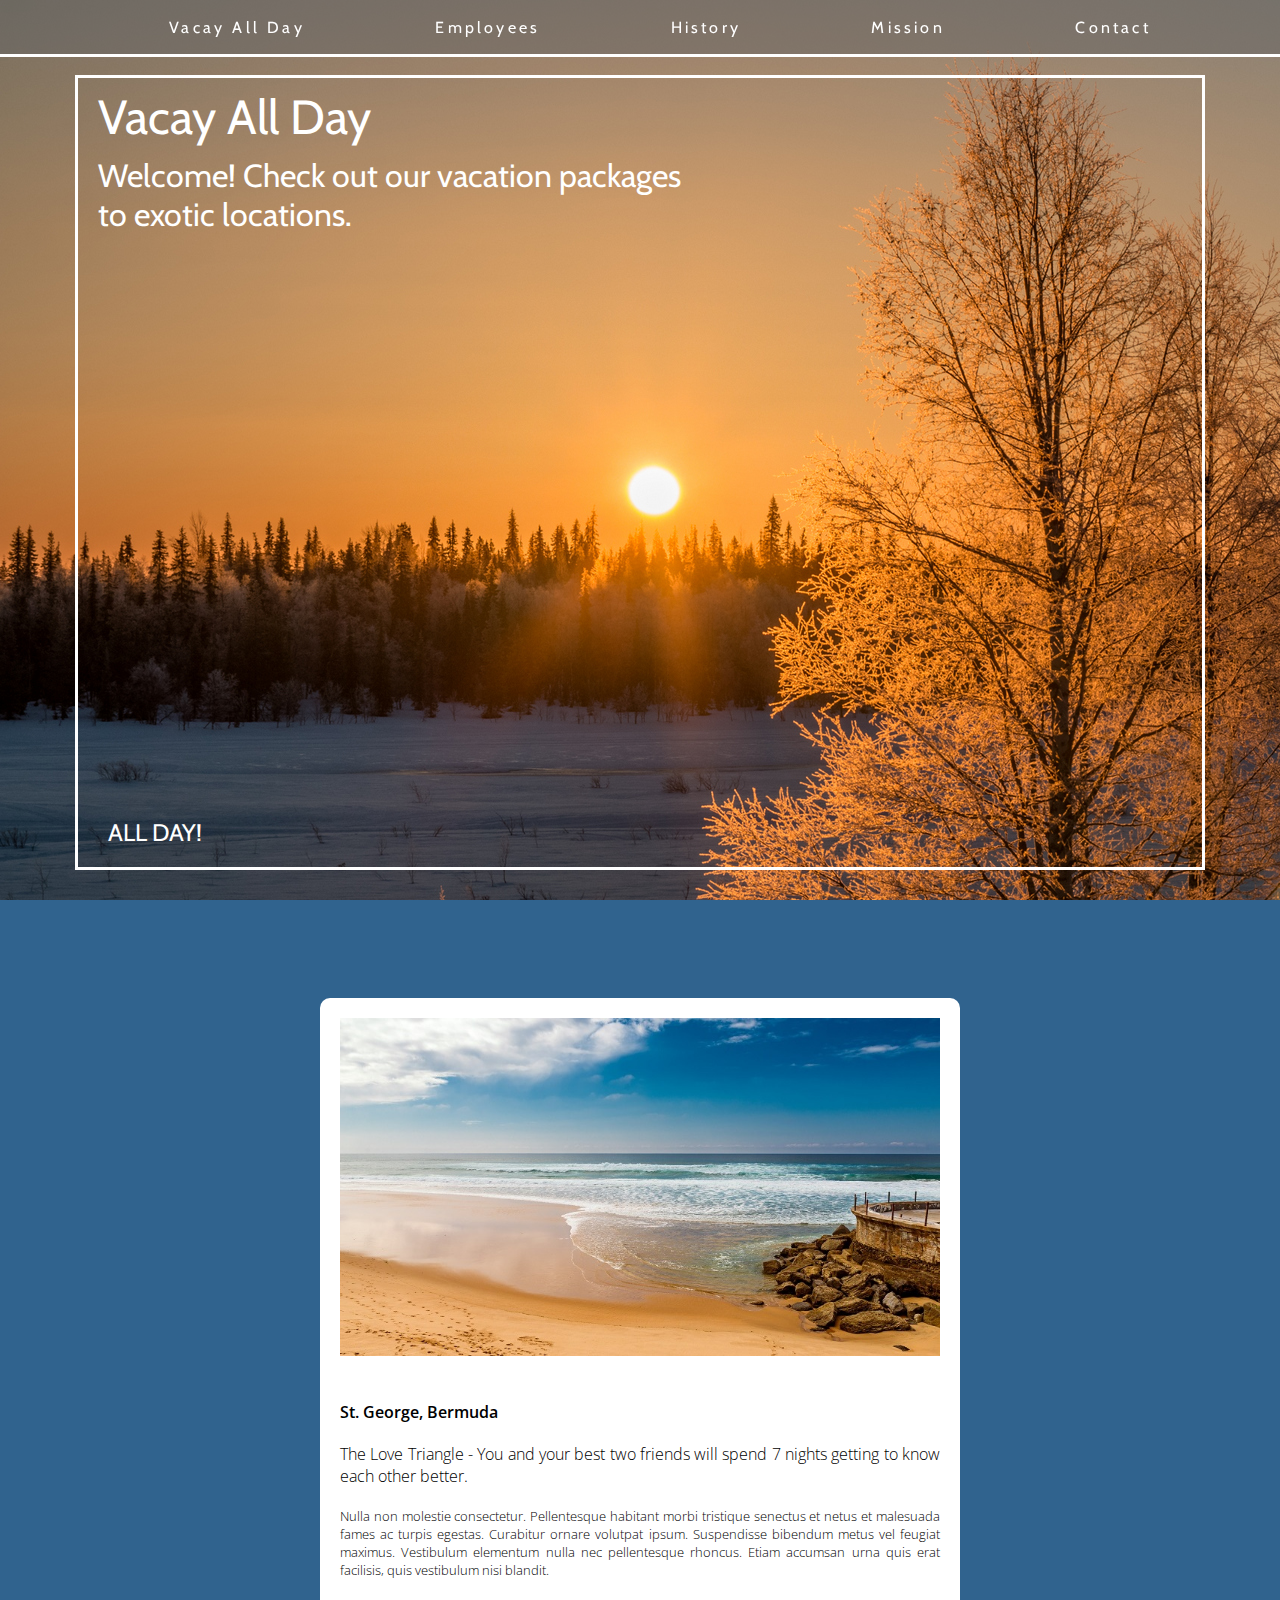
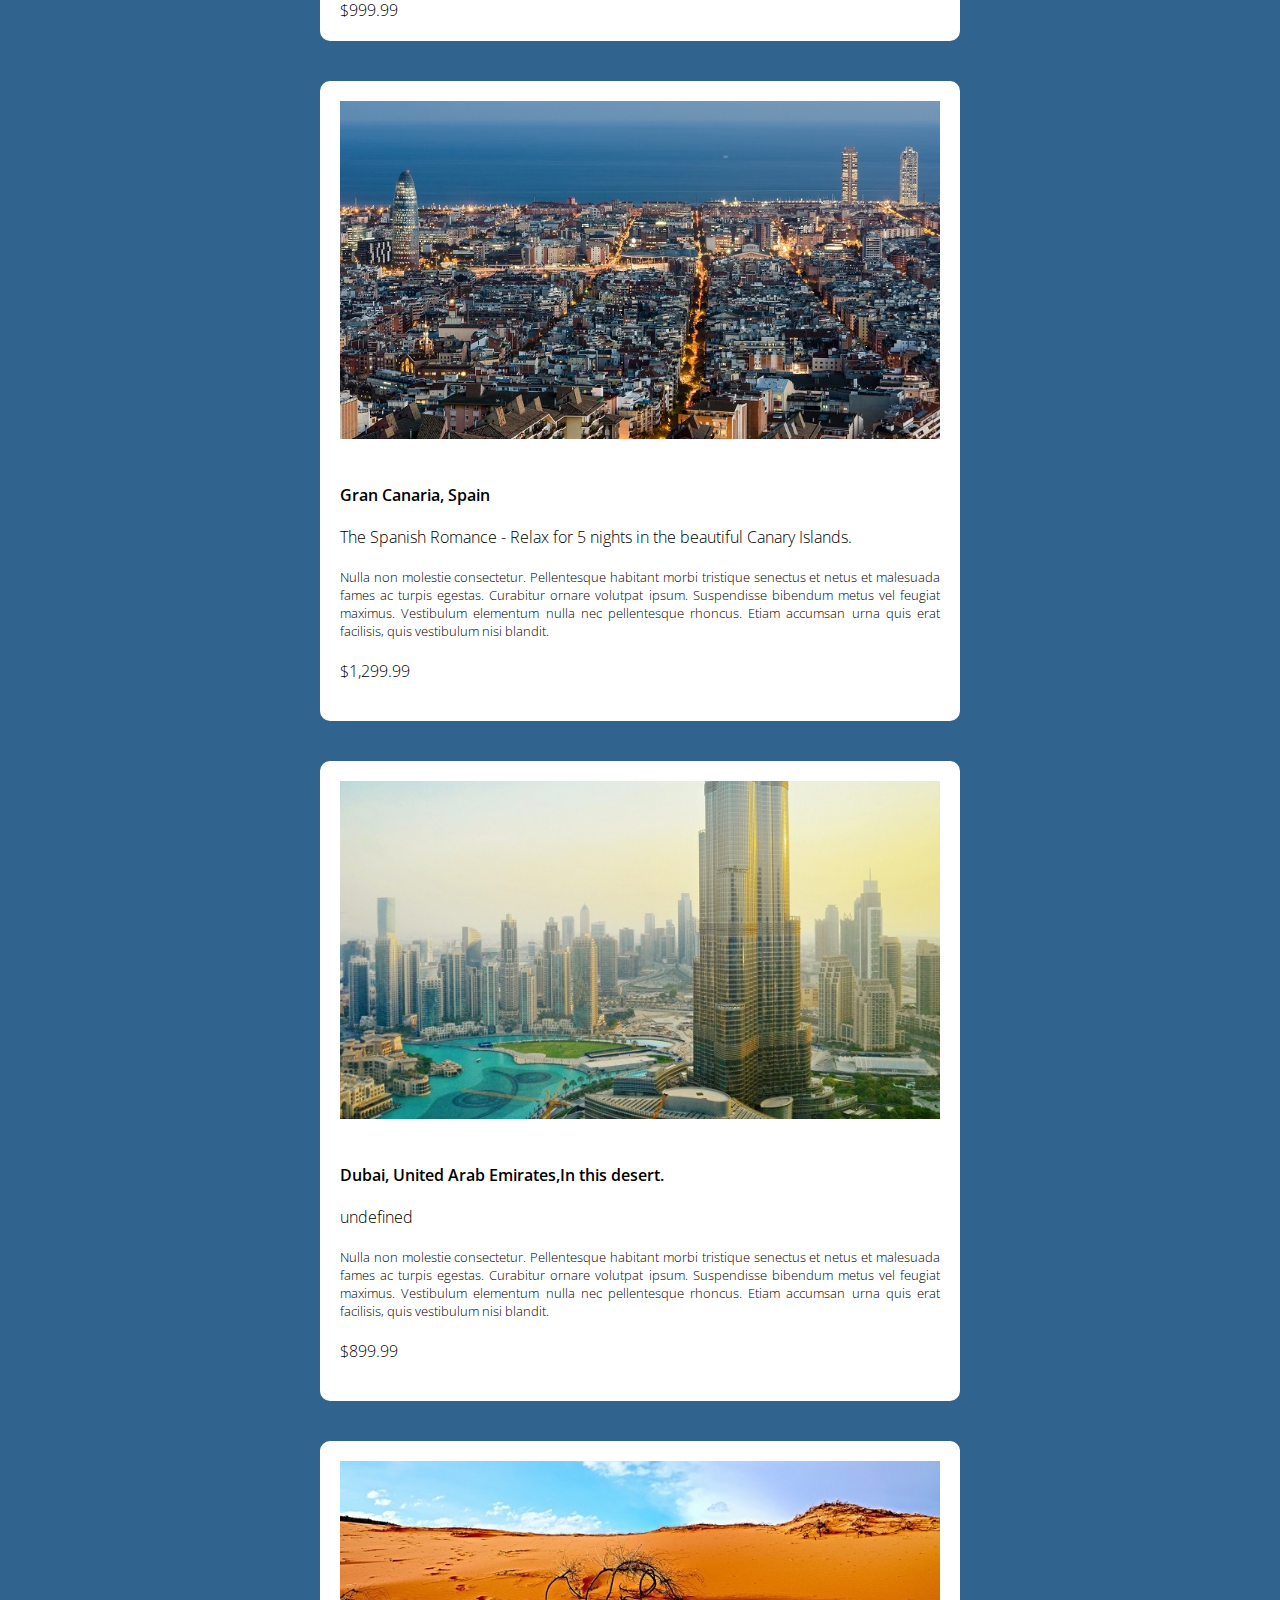
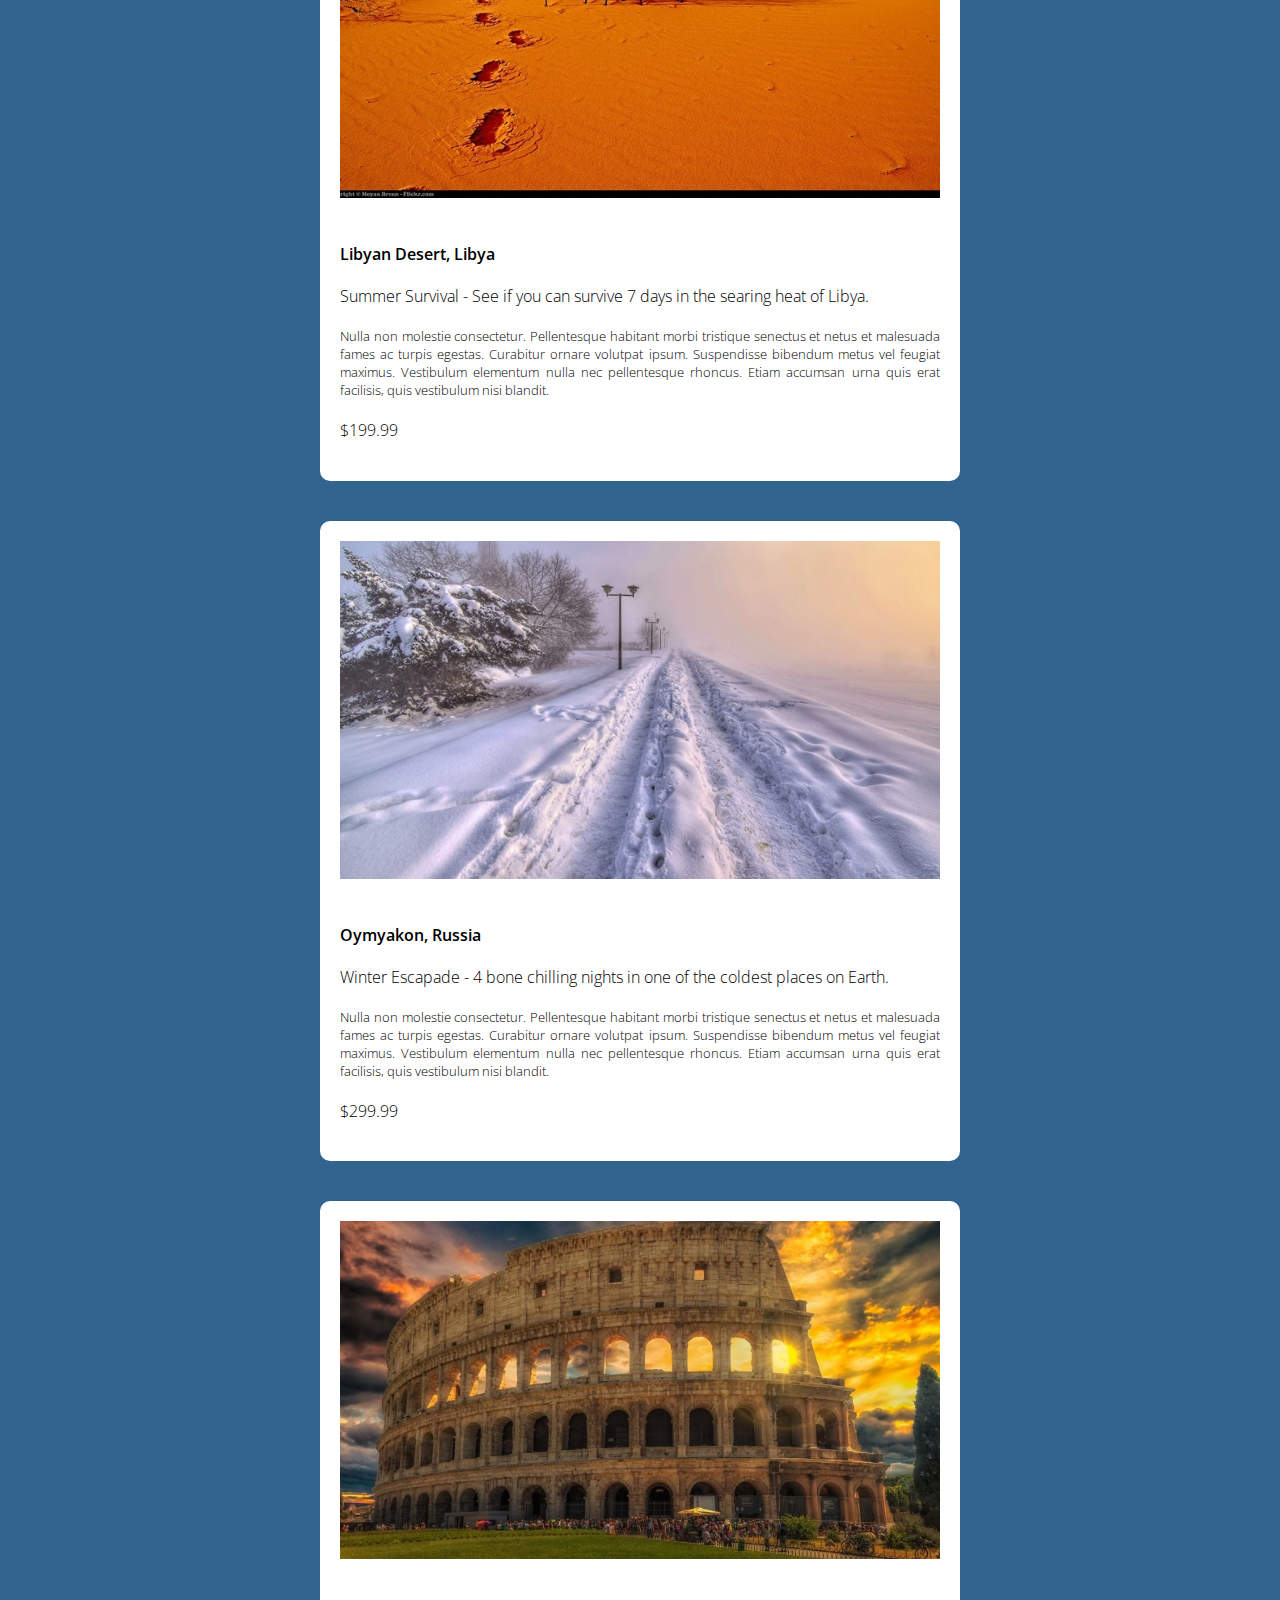
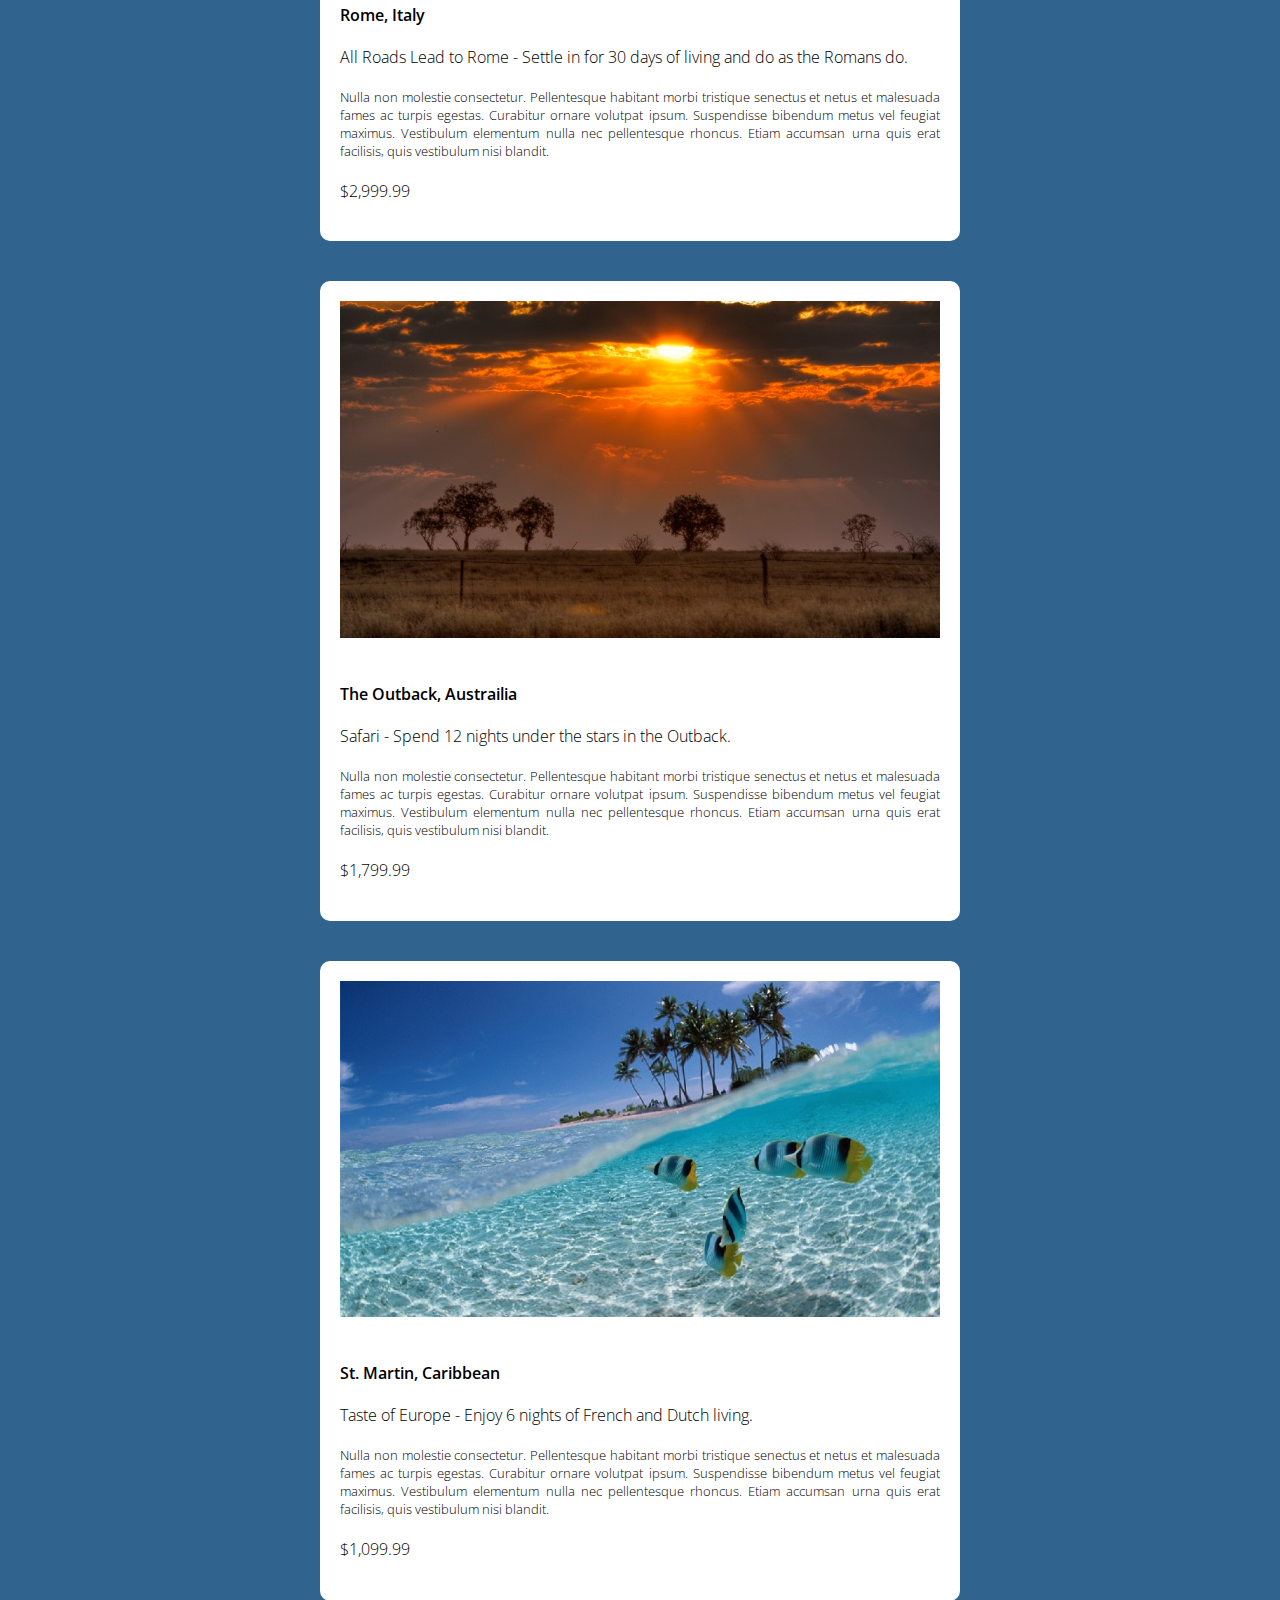
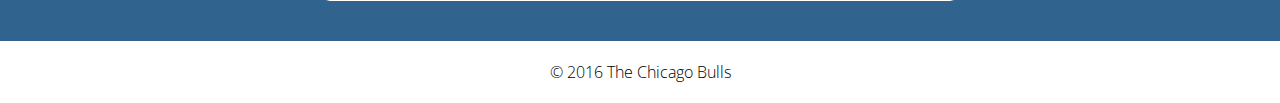
<file: index.html>
<!DOCTYPE html>
<html>
<head>
	<meta charset="utf-8">
	<meta http-equiv="X-UA-Compatible" content="IE=edge">
	<title>Placeholder</title>
	<link rel="stylesheet" href="css/stylez.css">
	<link href='https://fonts.googleapis.com/css?family=Cabin|Open+Sans:300,600' rel='stylesheet' type='text/css'>
</head>
<body>

	<header id="main-header">
	</header>

	<div id="cover">

		<section class="cover-text">

			<h1>Vacay All Day</h1>
			<h2>Welcome! Check out our vacation packages to exotic locations.</h2>

			<h4>ALL DAY!</h4>

		</section>

	</div>

	<div id="wrapper">

			<div id="cards"></div>

		</article>

	</div>

	<footer id="main-footer">
		<p>&copy; 2016 The Chicago Bulls</p>
	</footer>
	<script src="script.js" type="text/javascript" charset="utf-8"></script>
</body>
</html>
</file>
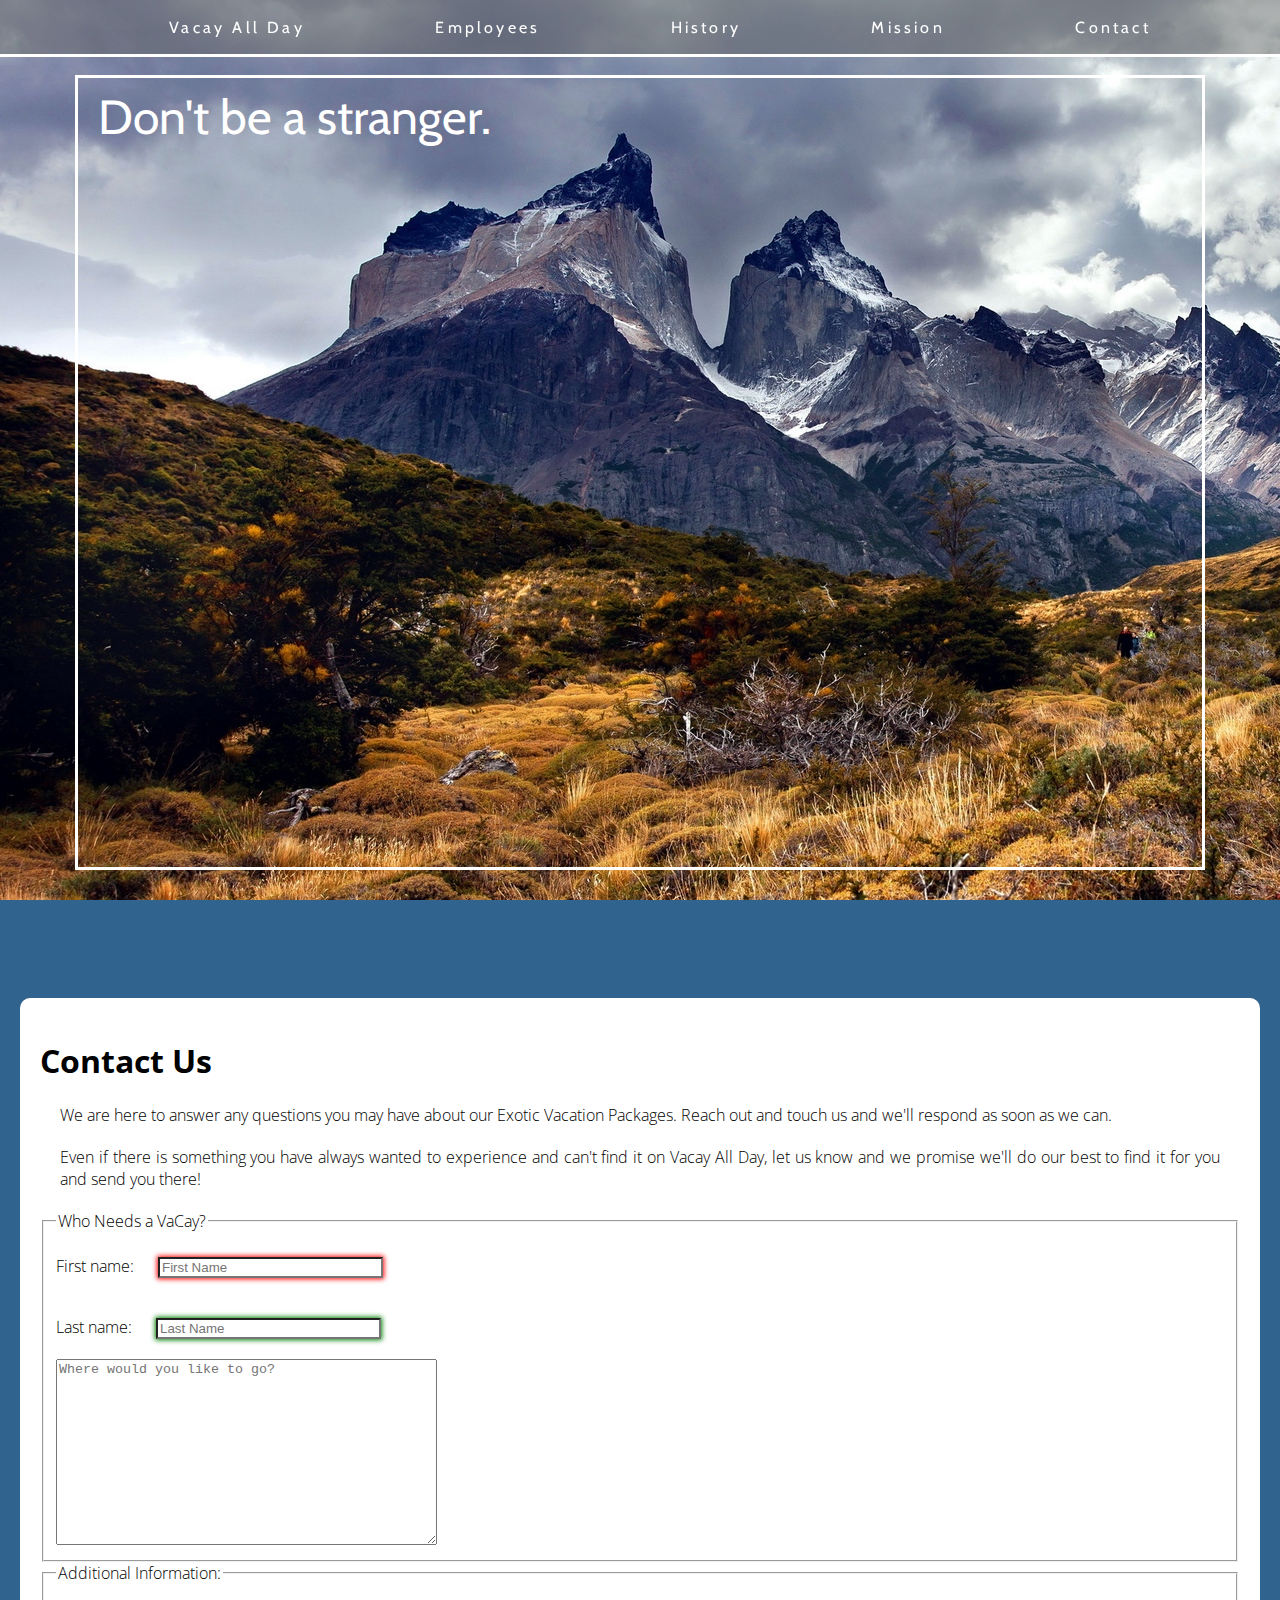
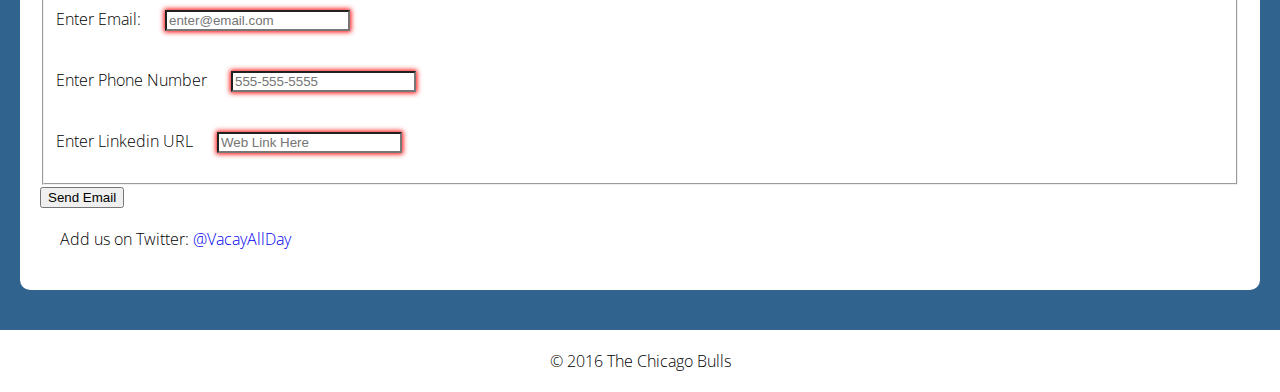
<file: contact.html>
<!DOCTYPE html>
<html>
<head>
	<meta charset="utf-8">
	<meta http-equiv="X-UA-Compatible" content="IE=edge">
	<title>Placeholder</title>
	<link rel="stylesheet" href="css/stylez.css">
	<link href='https://fonts.googleapis.com/css?family=Cabin|Open+Sans:300,600' rel='stylesheet' type='text/css'>
</head>
<body>

	<header id="main-header">
	</header>

<div id="cover-contact">

		<section class="cover-text">

			<h1>Don't be a stranger.</h1>

		</section>

	</div>

	<div id="wrapper">

		<article class="page">
				<section class="page-content">
				<h1>Contact Us</h1>
				<p>We are here to answer any questions you may have about our Exotic Vacation Packages. Reach out and touch us and we'll respond as soon as we can.</p>
				<p>Even if there is something you have always wanted to experience and can't find it on Vacay All Day, let us know and we promise we'll do our best to find it for you and send you there!</p>
				<form action="contact_submit" method="post" accept-charset="utf-8">
					<fieldset>
						<legend>Who Needs a VaCay?</legend>
						<div>
							<label for="FirstName">First name: </label>
							<input type="text" id="FirstName" name="FirstName" size="25" maxlength="40" placeholder="First Name" required="">
						</div>

						<div>
							<label for="LastName">Last name: </label>
							<input type="text" id="LastName" name="LastName" size="25" maxlength="40" placeholder="Last Name">
						</div>

						<div>
							<textarea name="comments" rows="12" cols="45" placeholder="Where would you like to go?"></textarea>
						</div>
					</fieldset>

					<fieldset>
			  			<legend>Additional Information:</legend>
			  			<label for="email">Enter Email:<label>
			  			<input type="email" id="email" placeholder="enter@email.com" required=""><br>
			  			<label for="phone-number">Enter Phone Number</label>
			  			<input type="tel" pattern='\d{3}[\-]\d{3}[\-]\d{4}' id="phone-number" placeholder="555-555-5555" required><br>
			  			<label for="linkedin-url">Enter Linkedin URL</label>
			  			<input type="url" pattern"[\http]*[\.com]" id="linkedin-url" placeholder="Web Link Here" required><br>
	  				</fieldset>
					<div><button type="submit">Send Email</button></div>

				</form>
				<p>Add us on Twitter: <a href="#">@VacayAllDay</a></p>

			</section>
		</article>

	</div>

	<footer id="main-footer">
		<p>&copy; 2016 The Chicago Bulls</p>
	</footer>
	<script src="scriptNav.js" type="text/javascript" charset="utf-8"></script>
</body>
</html>
</file>
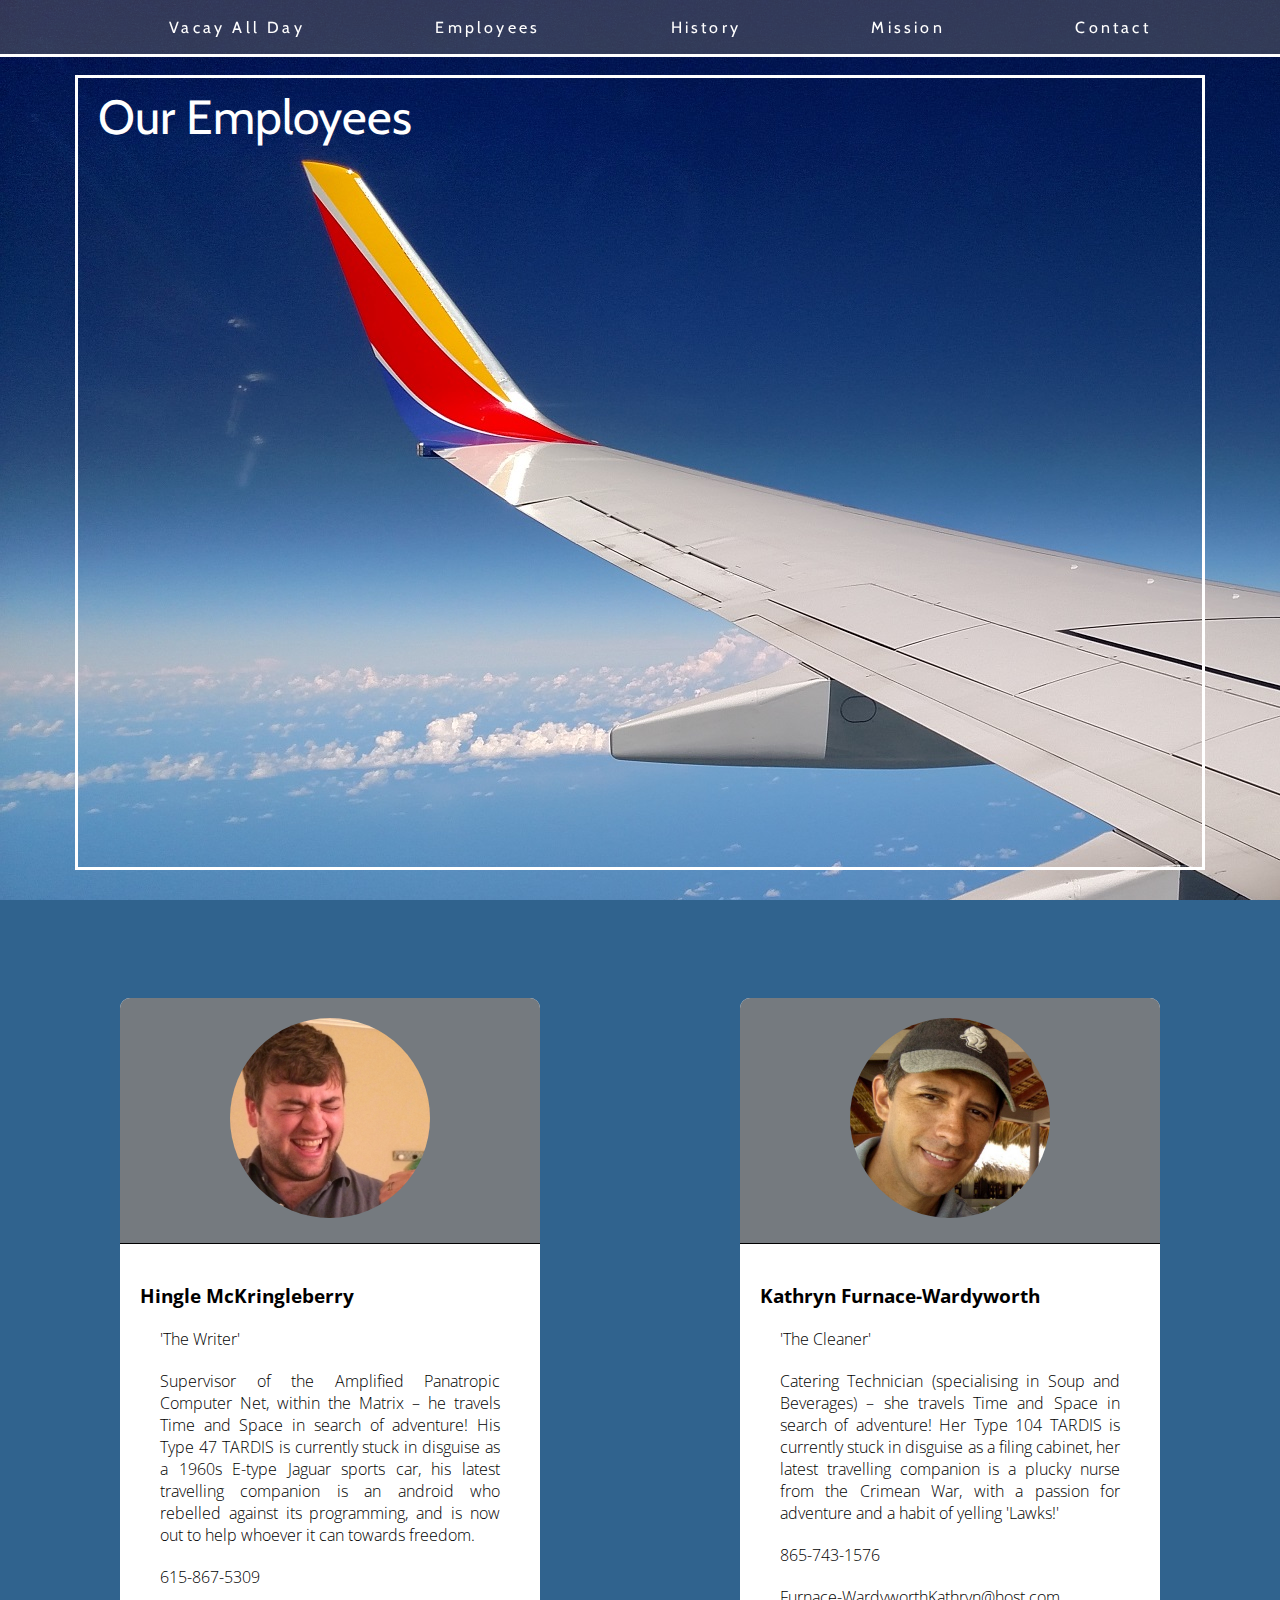
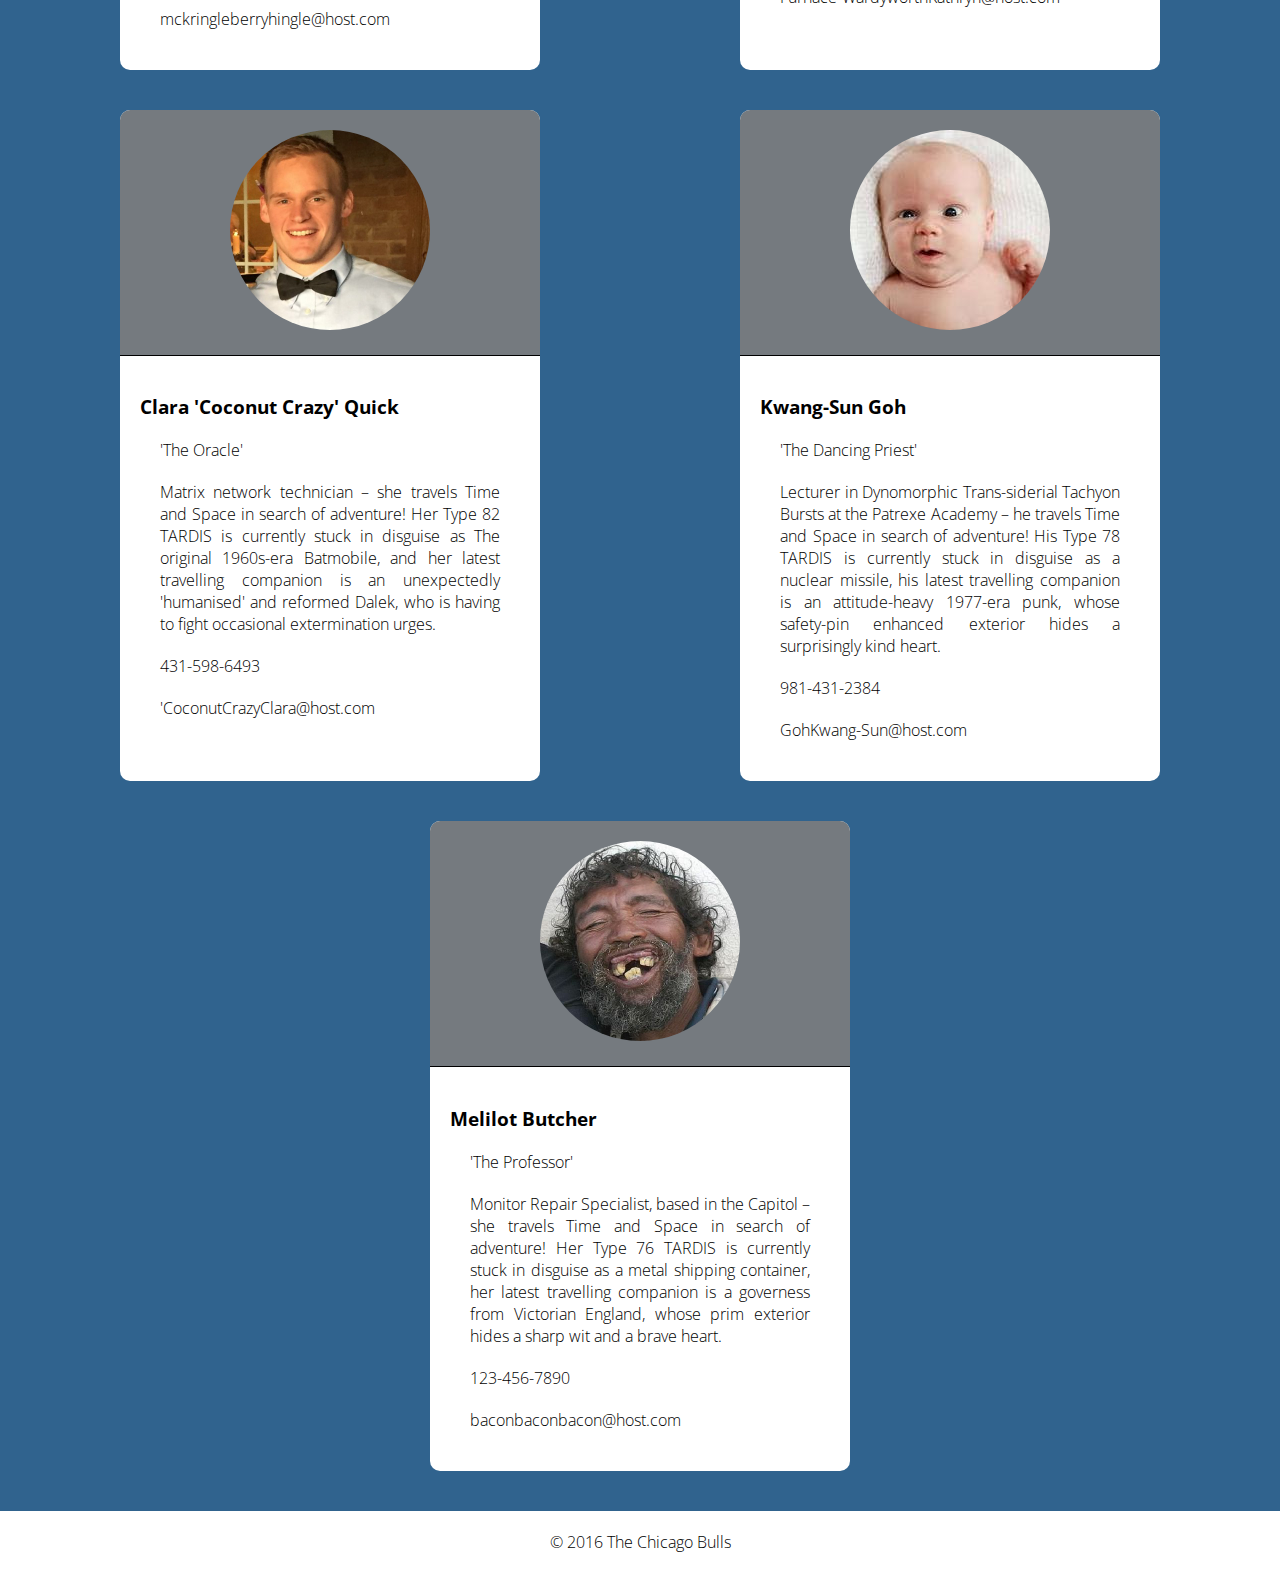
<file: employees.html>
<!DOCTYPE html>
<html>
<head>
	<meta charset="utf-8">
	<meta http-equiv="X-UA-Compatible" content="IE=edge">
	<title>Placeholder</title>
	<link rel="stylesheet" href="css/stylez.css">
	<link href='https://fonts.googleapis.com/css?family=Cabin|Open+Sans:300,600' rel='stylesheet' type='text/css'>
</head>
<body>

	<header id="main-header">
	</header>

	<div id="cover-employee">

		<section class="cover-text">

			<h1>Our Employees</h1>

		</section>

	</div>

	<div id="wrapper">

			<script src="employee.js" type="text/javascript" charset="utf-8"></script>

	</div>

	<footer id="main-footer">
		<p>&copy; 2016 The Chicago Bulls</p>
	</footer>
	<script src="scriptNav.js" type="text/javascript" charset="utf-8"></script>
</body>
</html>
</file>
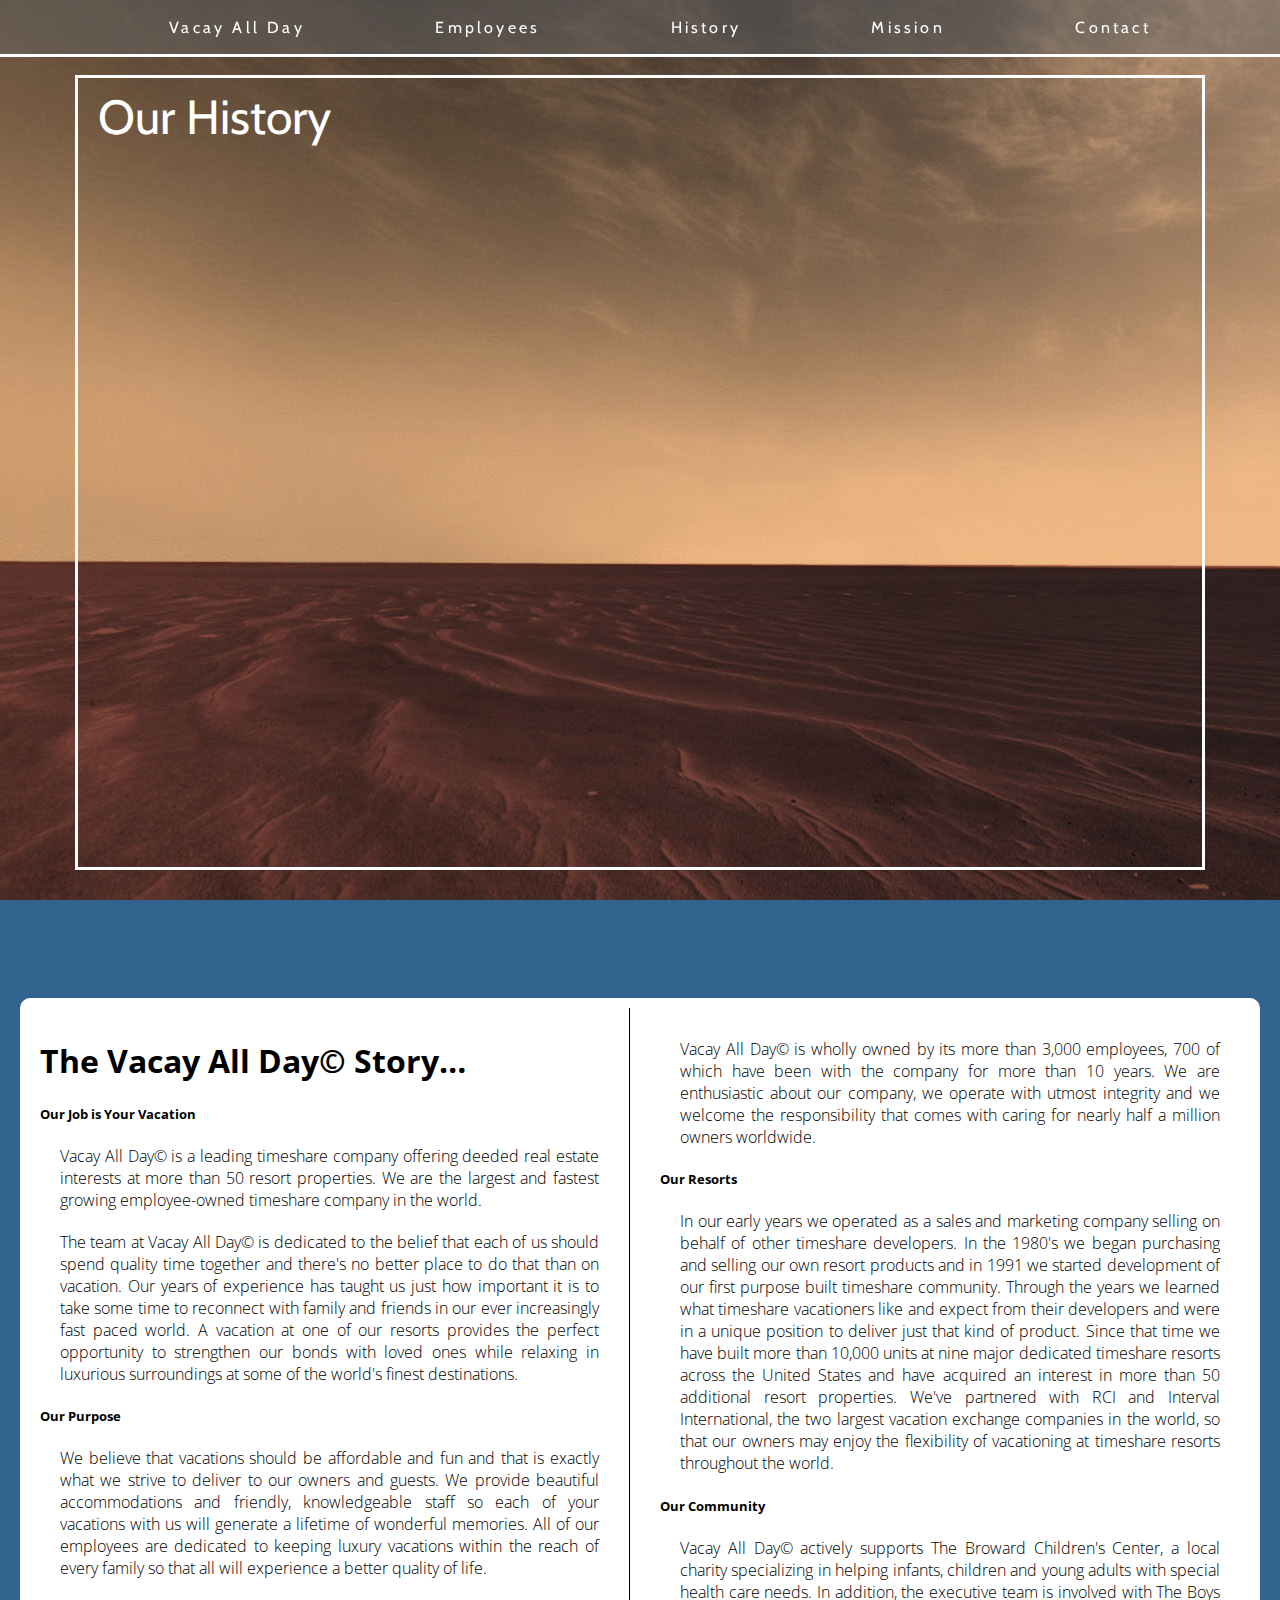
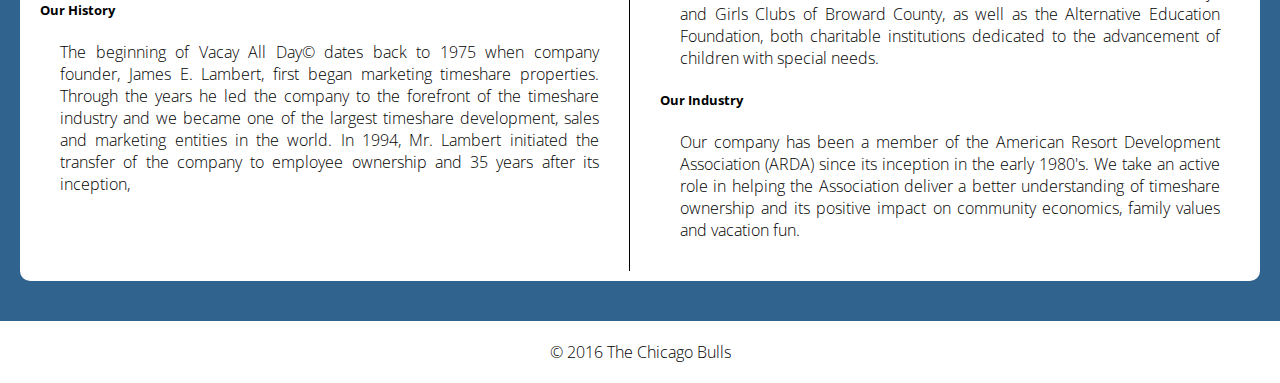
<file: history.html>
<!DOCTYPE html>
<html>
<head>
	<meta charset="utf-8">
	<meta http-equiv="X-UA-Compatible" content="IE=edge">
	<title>Placeholder</title>
	<link rel="stylesheet" href="css/stylez.css">
	<link href='https://fonts.googleapis.com/css?family=Cabin|Open+Sans:300,600' rel='stylesheet' type='text/css'>
</head>
<body>

	<header id="main-header">
	</header>

	<div id="cover-history">

		<section class="cover-text">

			<h1>Our History</h1>

		</section>

	</div>

	<div id="wrapper">

		<article class="page history">

			<section class="page-content history-content">

				<h1>The Vacay All Day&copy; Story…</h1>

				<h5>Our Job is Your Vacation</h5>

				<p>Vacay All Day&copy; is a leading timeshare company offering deeded real estate interests at more than 50 resort properties. We are the largest and fastest growing employee-owned timeshare company in the world.</p>

				<p>The team at Vacay All Day&copy; is dedicated to the belief that each of us should spend quality time together and there's no better place to do that than on vacation. Our years of experience has taught us just how important it is to take some time to reconnect with family and friends in our ever increasingly fast paced world. A vacation at one of our resorts provides the perfect opportunity to strengthen our bonds with loved ones while relaxing in luxurious surroundings at some of the world's finest destinations.</p>

				<h5>Our Purpose</h5>

				<p>We believe that vacations should be affordable and fun and that is exactly what we strive to deliver to our owners and guests. We provide beautiful accommodations and friendly, knowledgeable staff so each of your vacations with us will generate a lifetime of wonderful memories. All of our employees are dedicated to keeping luxury vacations within the reach of every family so that all will experience a better quality of life.</p>

				<h5>Our History</h5>

				<p>The beginning of Vacay All Day&copy; dates back to 1975 when company founder, James E. Lambert, first began marketing timeshare properties. Through the years he led the company to the forefront of the timeshare industry and we became one of the largest timeshare development, sales and marketing entities in the world. In 1994, Mr. Lambert initiated the transfer of the company to employee ownership and 35 years after its inception,</p>

			</section>

			<section class="page-content history-content">

				<p>Vacay All Day&copy; is wholly owned by its more than 3,000 employees, 700 of which have been with the company for more than 10 years. We are enthusiastic about our company, we operate with utmost integrity and we welcome the responsibility that comes with caring for nearly half a million owners worldwide.</p>

				<h5>Our Resorts</h5>

				<p>In our early years we operated as a sales and marketing company selling on behalf of other timeshare developers. In the 1980's we began purchasing and selling our own resort products and in 1991 we started development of our first purpose built timeshare community. Through the years we learned what timeshare vacationers like and expect from their developers and were in a unique position to deliver just that kind of product. Since that time we have built more than 10,000 units at nine major dedicated timeshare resorts across the United States and have acquired an interest in more than 50 additional resort properties. We've partnered with RCI and Interval International, the two largest vacation exchange companies in the world, so that our owners may enjoy the flexibility of vacationing at timeshare resorts throughout the world.</p>

				<h5>Our Community</h5>

				<p>Vacay All Day&copy; actively supports The Broward Children's Center, a local charity specializing in helping infants, children and young adults with special health care needs. In addition, the executive team is involved with The Boys and Girls Clubs of Broward County, as well as the Alternative Education Foundation, both charitable institutions dedicated to the advancement of children with special needs.</p>

				<h5>Our Industry</h5>

				<p>Our company has been a member of the American Resort Development Association (ARDA) since its inception in the early 1980's. We take an active role in helping the Association deliver a better understanding of timeshare ownership and its positive impact on community economics, family values and vacation fun.</p>

			</section>

		</article>

	</div>

	<footer id="main-footer">
		<p>&copy; 2016 The Chicago Bulls</p>
	</footer>
	<script src="scriptNav.js" type="text/javascript" charset="utf-8"></script>
</body>
</html>
</file>
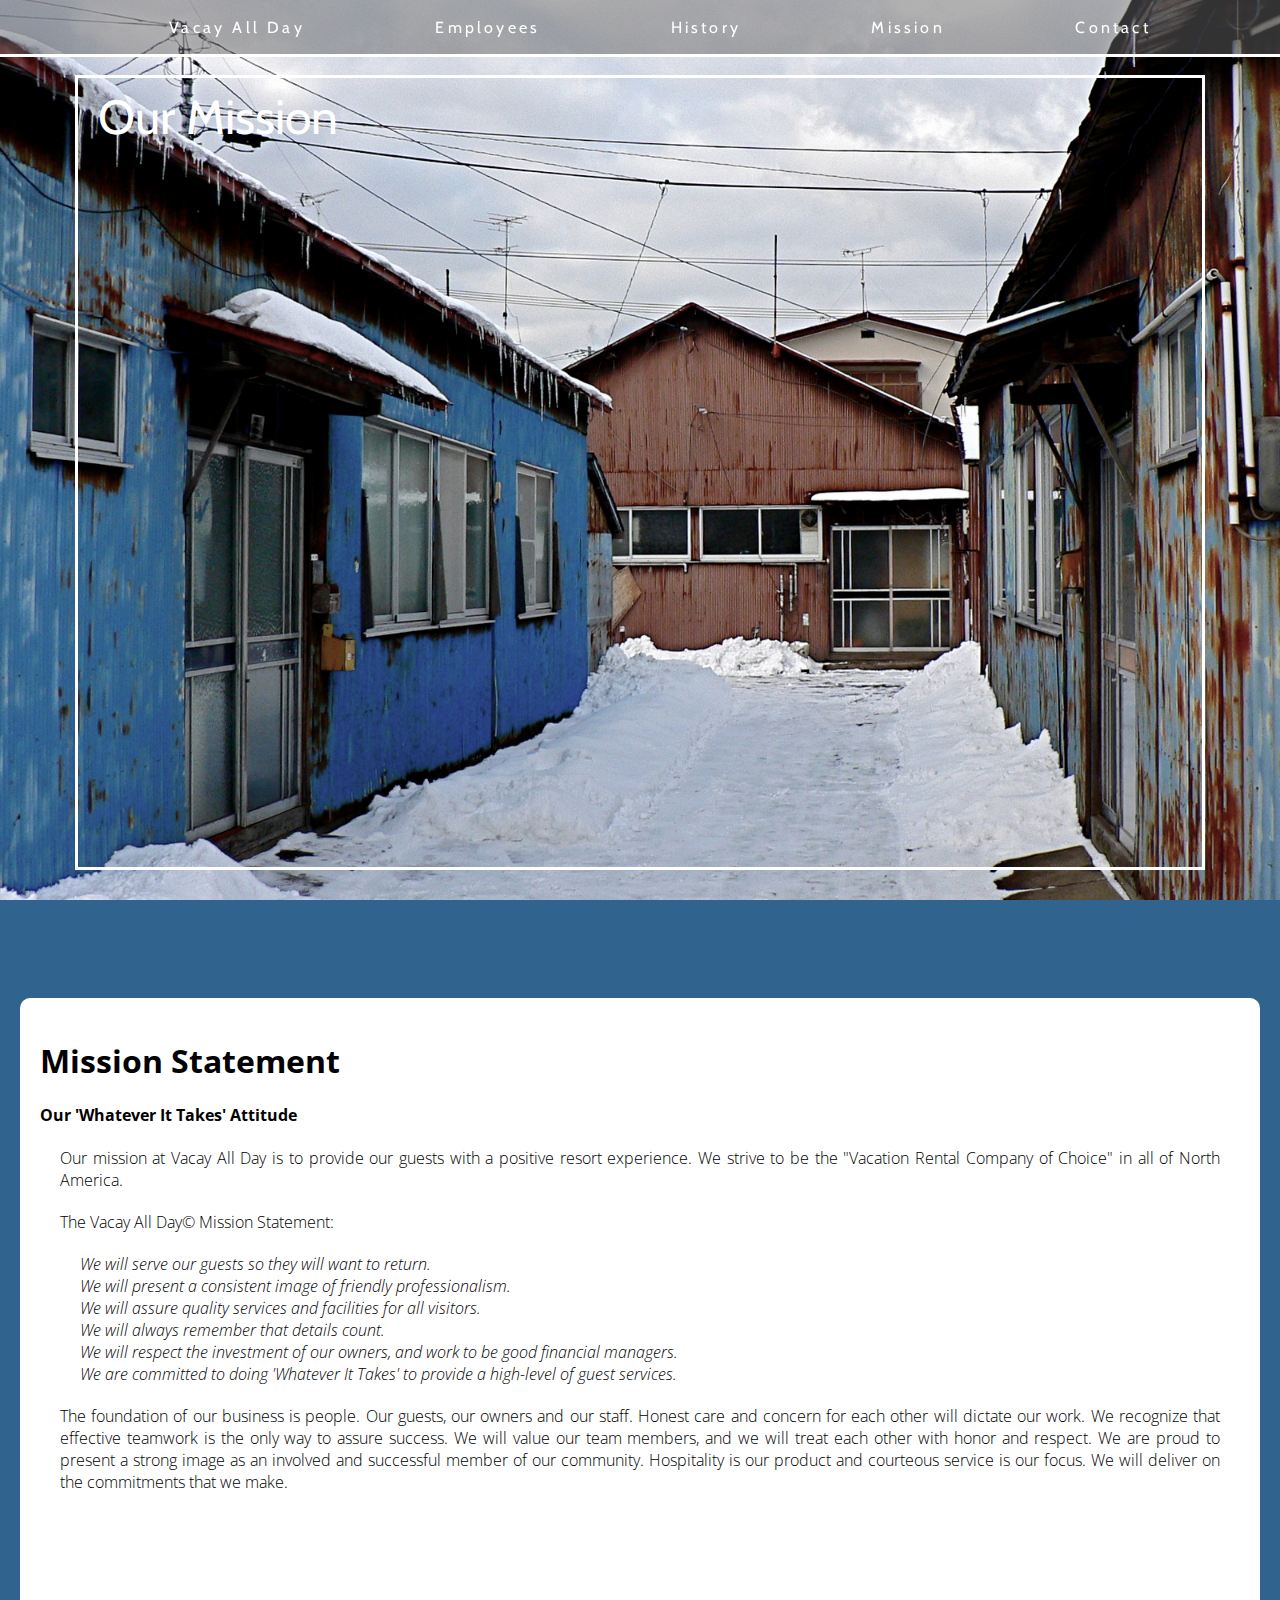
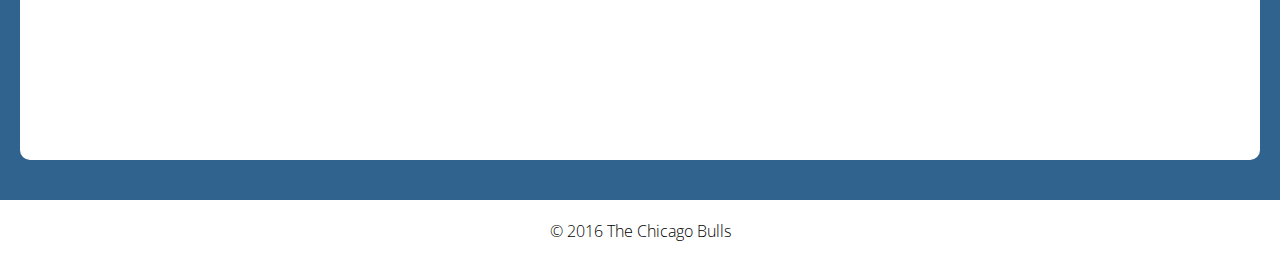
<file: mission.html>
<!DOCTYPE html>
<html>
<head>
	<meta charset="utf-8">
	<meta http-equiv="X-UA-Compatible" content="IE=edge">
	<title>Placeholder</title>
	<link rel="stylesheet" href="css/stylez.css">
	<link href='https://fonts.googleapis.com/css?family=Cabin|Open+Sans:300,600' rel='stylesheet' type='text/css'>
</head>
<body>

	<header id="main-header">
	</header>

	<div id="cover-mission">

		<section class="cover-text">

			<h1>Our Mission</h1>

		</section>

	</div>

	<div id="wrapper">

		<article class="page">
				<section class="page-content">
				<h1>Mission Statement</h1>
				<h4>Our 'Whatever It Takes' Attitude</h4>

				<p>Our mission at Vacay All Day is to provide our guests with a positive resort experience. We strive to be the "Vacation Rental Company of Choice" in all of North America.</p>


				<p>The Vacay All Day&copy; Mission Statement:</p>


				<ul class="missionStatement">
					<li>We will serve our guests so they will want to return.</li>
					<li>We will present a consistent image of friendly professionalism.</li>
					<li>We will assure quality services and facilities for all visitors.</li>
					<li>We will always remember that details count.</li>
					<li>We will respect the investment of our owners, and work to be good financial managers.</li>
					<li>We are committed to doing 'Whatever It Takes' to provide a high-level of guest services.</li>
				</ul>

				<p>The foundation of our business is people. Our guests, our owners and our staff. Honest care and concern for each other will dictate our work. We recognize that effective teamwork is the only way to assure success. We will value our team members, and we will treat each other with honor and respect. We are proud to present a strong image as an involved and successful member of our community. Hospitality is our product and courteous service is our focus. We will deliver on the commitments that we make.</p>

			</section>
		</article>

	</div>

	<footer id="main-footer">
		<p>&copy; 2016 The Chicago Bulls</p>
	</footer>
	<script src="scriptNav.js" type="text/javascript" charset="utf-8"></script>
</body>
</html>
</file>
<file: css/stylez.css>
/*========== Default styles ==========*/
/* Everything */

* {
	box-sizing: border-box;
}

body {
	margin: 0;
	padding: 0;
	font-size: 1em;
	font-family: 'Open Sans', sans-serif;
	font-weight: 300;
	color: #000;
}

a {
	text-decoration: none;
}

ul {
	list-style-type: none;
}


/*========== Header styles ==========*/

#main-header {
	position: fixed;
	top: 0;
	width: 100%;
	background: rgba(100,100,100,.5);
	display: flex;
	flex-direction: row;
	border-bottom: 3px solid #fff;
	letter-spacing: .2em;
	z-index: 1000;
}

#main-header nav {
	width: 90%;
	margin: auto;
}

#main-header ul {
	display: flex;
	flex-direction: row;
	justify-content: space-around;
}

#main-header a,
#main-header a:visited {
	font-family: "Cabin", sans-serif;
	color: #fff;
	padding: 3px 10px;
}

#main-header a:hover {
	text-shadow: 2px 2px 2px rgba(0,0,0,.2);
	color: #fe9e49;
}




/*========== Main content area styles ==========*/

#wrapper {
	min-height: 100vh;
	width: 100%;
	padding: 20px;
	padding-top: 78px;
	background: #30638E;
	display: flex;
	flex-direction: row;
	flex-wrap: wrap;
}

.page {
	background: #fff;
	border-radius: 10px;
	margin: 20px auto;
}

.page-head {
	width: 100%;
	border-bottom: 1px solid #000;
	border-radius: 10px 10px 0 0;
	background: #757a7f;
	color: #fff;
	margin: 0;
	padding: 10px;
}


p {
	margin: 20px 20px;
	text-align: justify;
}

.page-content {
	margin: 10px;
	padding: 10px;
}

.name {
	font-weight: 600;
}

.description {
	font-size: 1.1;
	max-width: 600px;
}

.ipsum {
	font-style: none;
	font-size: .8em;
}

.pics {
	width: 600px;
	margin: 20px;
}

.card {
	min-height: 640px;
}


/*========== Footer styles ==========*/

#main-footer p {
	color: #000;
	text-align: center;
}




/* Insert any page specific styles below. Mark with appropriate headings. */

/*========== Cover styles ==========*/

#cover,
#cover-mission,
#cover-employee,
#cover-history,
#cover-contact {
	height: 100vh;
	width: 100%;
	padding: 75px;
	padding-bottom: 30px;
  background-repeat: no-repeat;
}

#cover {
	background-image: url('../images/snowy_sunrise.jpg');
}

#cover-mission {
	background-image: url('../images/hq.jpg');
	background-size: cover;
	background-position: center;
}

#cover-employee {
	background-image: url('../images/jet.jpg');
}

#cover-history {
	background-image: url('../images/clouds_color.jpg');
}

#cover-contact {
	background-image: url('../images/mountains_above.jpg');
}


.cover-text {
	border: 3px solid #fff;
	height: 100%;
	margin: auto;
	position: relative;
}

.cover-text h1 {
	font-size: 3em;
}

.cover-text h2 {
	font-size: 2em;
}

.cover-text h4 {
	font-size: 1.5em;
	position: absolute;
	bottom: 10px;
	left: 10px;
}

.cover-text h1,
.cover-text h2,
.cover-text h4 {
	max-width: 600px;
	font-family: "Cabin", sans-serif;
	color: #fff;
	font-weight: 400;
	margin: 10px 20px;
}



/*========== Mission styles ==========*/

.missionStatement {
	font-style: italic;
}



/*========== Employee styles ==========*/

.employee-card {
	flex-basis: 400px;
	margin: 10`px;
}

.employee-card p {
	max-width: 360px;
}

.profile_pic {
	width: 200px;
	margin: 10px 100px;
	border-radius: 50%;
}


/*========== Mission styles ==========*/

.history {
	display: flex;
	flex-direction: row;
}

.history-content {
	width: 50%;
}

.history-content:first-child {
	border-right: 1px solid #000;
}



/*========== Contact styles ==========*/

input {
	margin: 20px;
}

input:invalid {
    box-shadow: 0 0 5px 1px red;
}

input:valid {
    box-shadow: 0 0 5px 1px green;
}
</file>
